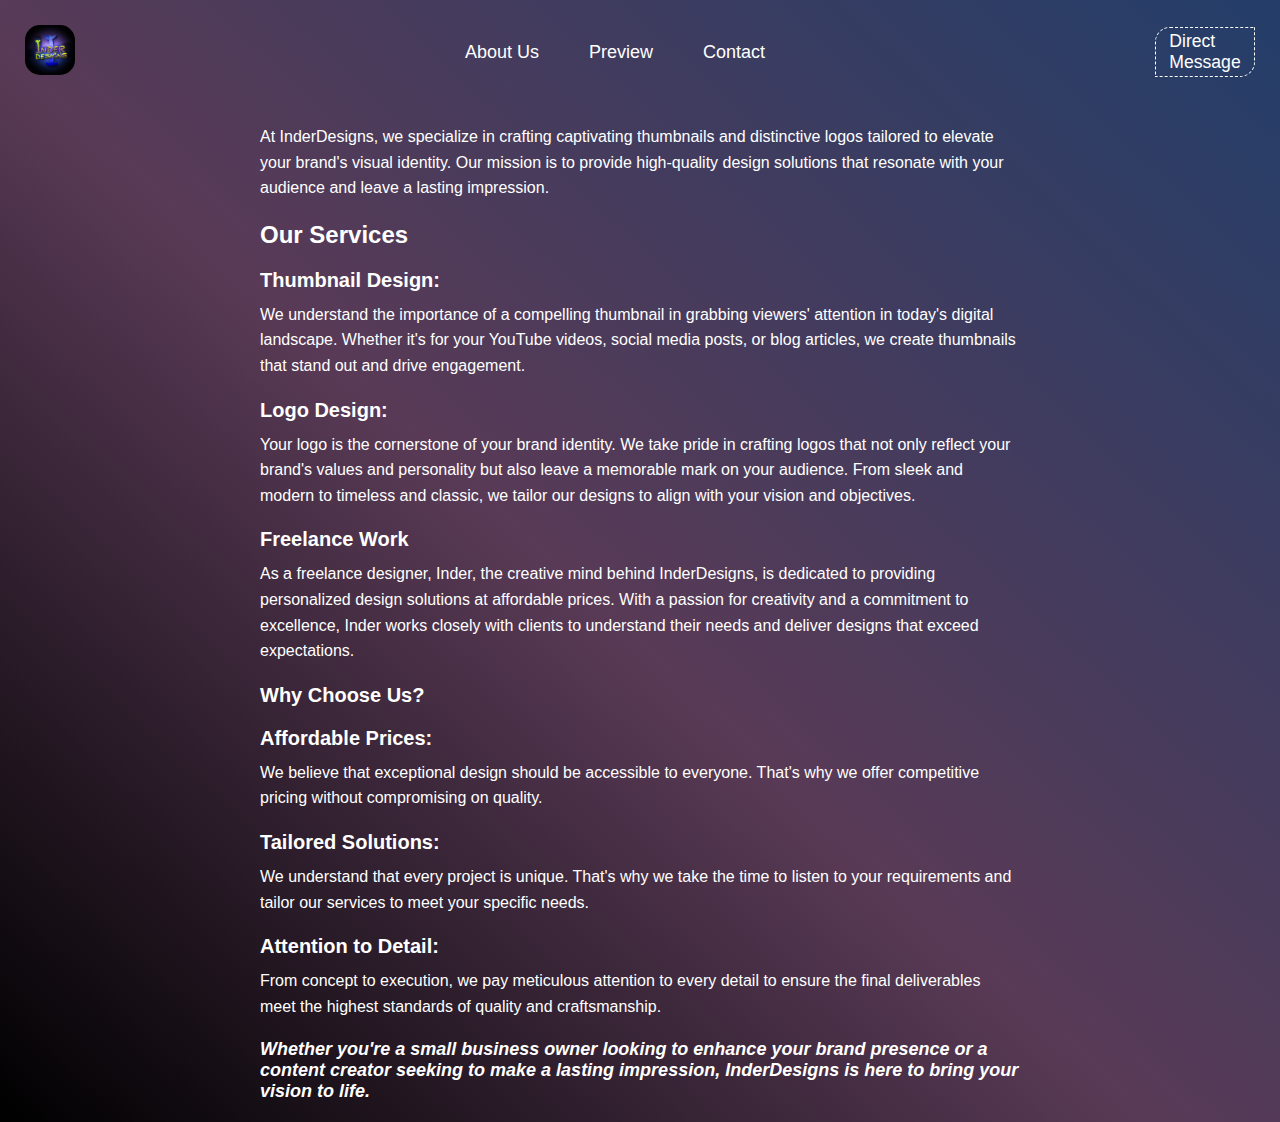
<file: about.html>
<!DOCTYPE html>
<html lang="en">
  <head>
    <meta charset="UTF-8" />
    <meta name="viewport" content="width=device-width, initial-scale=1.0" />
    <title>inderDesigns.in</title>
    <link rel="stylesheet" href="style.css" />
  </head>
  <body>
    <div class="container">
      <div class="header">
        <div class="logo">
          <img class="logopic" src="logo.jpg" alt="" width="50px" />
        </div>
        <div class="menu">
          <a href="about.html">About Us</a>
          <a href="index.html">Preview</a>
          <a href="contact.html">Contact</a>
        </div>
        <div class="social">
          <a href="https://www.instagram.com/inderdesigns.in/" target="_blank">
            Direct <br />
            Message</a
          >
        </div>
      </div>
      <div class="aboutus">
        <div class="main">
        <p>
          At InderDesigns, we specialize in crafting captivating thumbnails and
          distinctive logos tailored to elevate your brand's visual identity.
          Our mission is to provide high-quality design solutions that resonate
          with your audience and leave a lasting impression.
        </p>
        </div>

        <h1>Our Services</h1>
        <h2> Thumbnail Design:</h2>
        <p> We understand the importance of a
        compelling thumbnail in grabbing viewers' attention in today's digital
        landscape. Whether it's for your YouTube videos, social media posts, or
        blog articles, we create thumbnails that stand out and drive engagement.</p>
        <h2>Logo Design: </h2> 
        <p>Your logo is the cornerstone of your brand identity. We
        take pride in crafting logos that not only reflect your brand's values
        and personality but also leave a memorable mark on your audience. From
        sleek and modern to timeless and classic, we tailor our designs to align
        with your vision and objectives.</p>
        <h2> Freelance Work</h2>
        <p> As a freelance designer,
        Inder, the creative mind behind InderDesigns, is dedicated to providing
        personalized design solutions at affordable prices. With a passion for
        creativity and a commitment to excellence, Inder works closely with
        clients to understand their needs and deliver designs that exceed
        expectations.</p>
        <h2> Why Choose Us? </h2>
        <h2>Affordable Prices: </h2>
        <p>We believe that
        exceptional design should be accessible to everyone. That's why we offer
        competitive pricing without compromising on quality. </p>
        <h2>Tailored Solutions: </h2>
        <p>We understand that every project is unique. That's why we take the time
        to listen to your requirements and tailor our services to meet your
        specific needs. </p>
        <h2>Attention to Detail:</h2> 
        <p> From concept to execution, we pay
        meticulous attention to every detail to ensure the final deliverables
        meet the highest standards of quality and craftsmanship.</p>
        <h3> Whether you're
        a small business owner looking to enhance your brand presence or a
        content creator seeking to make a lasting impression, InderDesigns is
        here to bring your vision to life. </h3>
      </div>
    </div>
  </body>
</html>
</file>
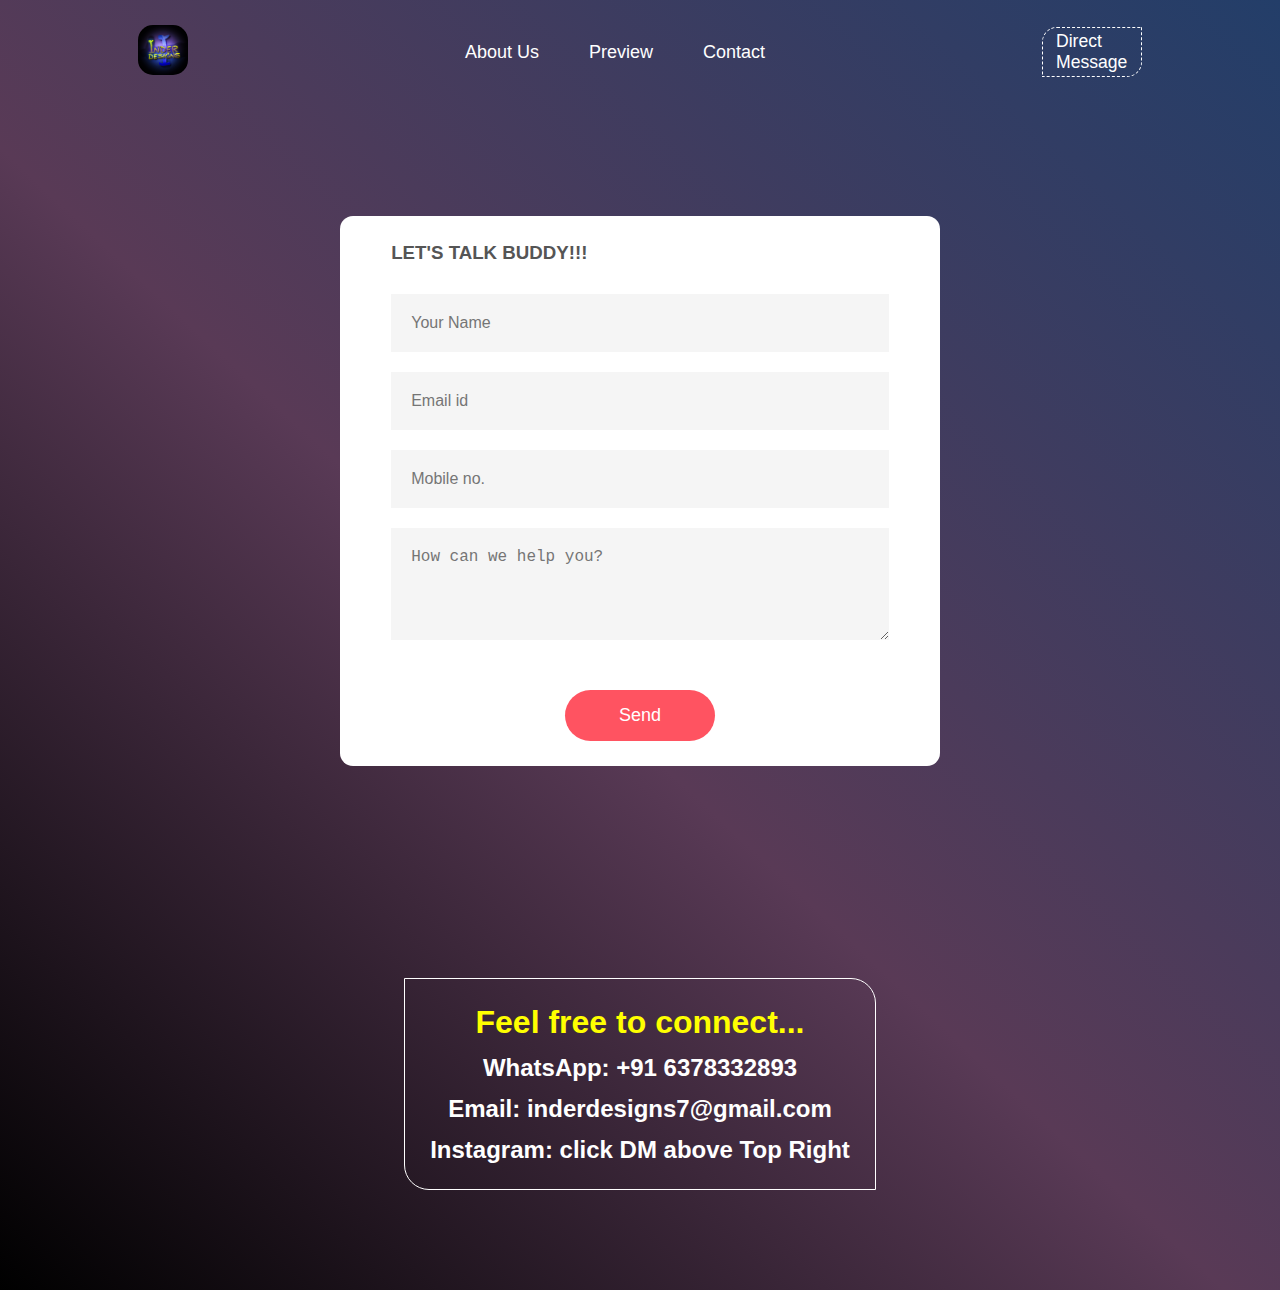
<file: contact.html>
<!DOCTYPE html>
<html lang="en">
  <head>
    <meta charset="UTF-8" />
    <meta name="viewport" content="width=device-width, initial-scale=1.0" />
    <title>Document</title>
    <link rel="stylesheet" href="styles.css" />
  </head>
  <body>
    <div class="container">
      <div class="header">
        <div class="logo">
          <img class="logopic" src="logo.jpg" alt="" width="50px" />
        </div>
        <div class="menu">
          <a href="about.html">About Us</a>
          <a href="index.html">Preview</a>
          <a href="contact.html">Contact</a>
        </div>
        <div class="social">
          <a href="https://www.instagram.com/inderdesigns.in/" target="_blank">
            Direct <br />
            Message</a
          >
        </div>
      </div>

      <div class="contact-container">
        <form name="submit-to-google-sheet">
          <h3>LET'S TALK BUDDY!!!</h3>
          <input type="text" name="Name" id="name" placeholder="Your Name" required />
          <input type="email" name="Email" id="email" placeholder="Email id" required />
          <input type="text" name="Phone" id="phone" placeholder="Mobile no." />
          <textarea
          name="Message"
            id="message"
            rows="4"
            placeholder="How can we help you?"
            required
          ></textarea>
          <h3 id="msg"></h3>
          <button type="submit">Send</button>
        </form>
      </div>
      <div class="myInfo">
        <h1>Feel free to connect...</h1>
        <h2>WhatsApp: +91 6378332893</h2>
        <h2>Email: inderdesigns7@gmail.com</h2>
        <h2>Instagram: click DM above Top Right</h2>
      </div>
    </div>
<script>
  const scriptURL = 'https://script.google.com/macros/s/AKfycbzR4iu23szpf7Btf3ettk2HB2Ea_yFxRwHJcr8Ojub1l1woSOXId8evVlfwhAIwSdw0Fg/exec'
  const form = document.forms['submit-to-google-sheet']
    const msg = document.getElementById("msg")
  form.addEventListener('submit', e => {
    e.preventDefault()
    fetch(scriptURL, { method: 'POST', body: new FormData(form)})
      .then(response => {
        msg.innerHTML = "Message sent successfully..."; 
        setTimeout(function(){
            msg.innerHTML = "";
        }, 5000)
        form.reset();
      })
      .catch(error => console.error('Error!', error.message))
  })
</script>
  </body>
</html>
</file>
<file: style.css>
@import url('https://fonts.googleapis.com/css2?family=Righteous&display=swap');
@import url('https://fonts.googleapis.com/css2?family=Lato:wght@300&display=swap');

*{
    padding: 0;
    margin: 0;
    box-sizing: border-box;
}

body{
    background-image: linear-gradient(43deg, #000000 0%, #593a56 46%, #233e69 100%);
        font-family: 'Gill Sans', 'Gill Sans MT', Calibri, 'Trebuchet MS', sans-serif;
    color: white;
    overflow-x: hidden;
}

a{
    text-decoration: none;
    color: white;
}
.container{
    width: 100%;
    display: flex;
    flex-direction: column;

}


.header{
    display: flex;
    margin: 25px;
    display: flex;
    align-items: center;
    justify-content: space-between;
}
.header a:hover{
    color: rgb(216, 189, 189);
}
.logopic{
    border-radius: 15px;
}
.menu{
    display: flex;
    align-items: center;
    gap: 50px;
    font-size: large;
}
.social{
    height: 50px;
    width: 100px;
    display: flex;
    cursor: pointer;
    justify-content: center;
    align-items: center;
    border-top-left-radius: 15px;
    border-bottom-right-radius: 15px;
    font-size: 1.1rem;
    font-family: 'Gill Sans', 'Gill Sans MT', Calibri, 'Trebuchet MS', sans-serif;
    border: 1.3px dashed white;
    color: white;
    overflow-x: hidden;
}

.center{
    width: 100%;
    display: flex;
    justify-content: center;
}
.preview{
    margin-top: 50px;
    background-color: rgba(17, 25, 40, 0.25);
    border-radius: 12px;
    /* background: linear-gradient(45deg, rgba(0,212,255,1) 0%, rgba(11,3,45,1) 100%);  */
  border: 1px solid rgba(255, 255, 255, 0.125);  
  padding: 38px;  
  filter: drop-shadow(0 30px 10px rgba(0,0,0,0.125));
  display: flex;
  flex-direction: column;
  align-items: center;
  justify-content:center;
  text-align: center;
  cursor: pointer;
  
}
.preview:hover{
  transform: rotate3d();
}
.preview h1{
    font-family: 'Righteous', sans-serif;
  color: rgba(255,255,255,0.98);
  text-transform: uppercase;
  font-size: 2.4rem;
}
.preview p{
    margin: 13px;
    color: #fff;
  font-family: 'Lato', sans-serif;
  text-align: center;
  font-size: 0.8rem;
  line-height: 150%;
  letter-spacing: 2px;
  text-transform: uppercase;
}
#preimg{
    height: 320px;
  border-radius: 12px;
  border: 1px solid rgba(255,255,255, 0.255)
}


.button-wrapper{
  margin-top: 18px;
  margin-bottom: 18px;
  display: flex;
  align-items: center;
  margin: 35px;
  justify-content: center;
}

.btn {
  border: none;
  padding: 12px 24px;
  border-radius: 24px;
  font-size: 12px;
  font-size: 0.8rem;  
  letter-spacing: 2px;  
  cursor: pointer;
}

.btn + .btn {
  margin-left: 10px;
}

.outline {
  background: transparent;
  color: rgba(0, 212, 255, 0.9);
  border: 1px solid rgba(0, 212, 255, 0.6);
  transition: all .3s ease;
  
}

.outline:hover{
  transform: scale(1.125);
  color: rgba(255, 255, 255, 0.9);
  border-color: rgba(255, 255, 255, 0.9);
  transition: all .3s ease;  
}

.fill {
  background: rgba(0, 212, 255, 0.9);
  color: rgba(255,255,255,0.95);
  filter: drop-shadow(0);
  font-weight: bold;
  transition: all .3s ease; 
}

.aboutus {
  max-width: 800px;
  margin: 0 auto;
  padding: 20px;
}

.main {
  margin-bottom: 20px;
}

p {
  font-size: 16px;
  line-height: 1.6;
}

h1 {
  font-size: 24px;
  margin-bottom: 10px;
}

h2 {
  font-size: 20px;
  margin-top: 20px;
  margin-bottom: 10px;
}

h3 {
  font-size: 18px;
  font-style: italic;
  margin-top: 20px;
  margin-bottom: 0;
}


.fill:hover{
  transform: scale(1.125);  
  border-color: rgba(255, 255, 255, 0.9);
  filter: drop-shadow(0 10px 5px rgba(0,0,0,0.125));
  transition: all .3s ease;    
}


.previewContainer{
  height: 200vh;
  width: 100%;
  justify-content: space-between;
    flex-wrap: wrap;
    row-gap: 20px;
    column-gap: 20px;
    align-items: center;
    pointer-events: auto;
    padding-bottom: 33px;
}
.thumb3{
  display: flex;
  padding: 45px;
  gap: 13px;
  justify-content: center;
}
.thumb2{
  display: flex;
  column-gap: 53px;
  justify-content: center;
}
.thumb3 img, .thumb2 img{
  border-radius: 15px;
  height: 250px;
  transition: all 0.3s ease;
}
.coverArt{
  display: flex;
  padding: 45px;
  gap: 13px;
  column-gap: 75px;
  justify-content: center;
}
.coverArt img{
  transition: all 0.3s ease;
  border-radius: 15px;
  height: 350px;
}
.coverArt img:hover{
   box-shadow: 1px 1px 8px #000000;
    background-color: #ccdee7;
    transform: translateY(7px);
}
.thumb3 img:hover, .thumb2 img:hover{
   box-shadow: 1px 1px 8px #000000;
    background-color: #ccdee7;
    transform: translateY(-4px);
}





.contact-container form{
  background: #fff;
  display: flex;
  flex-direction: column;
  padding: 2vw 4vw;
  width: 600px;
  height: 600px;
  border-radius: 13px;
}

.contact-container form h3{
  columns: #555;
  font-weight: 800;
  margin-bottom: 20px;
}



/* css for mobiles */

@media only screen and (max-width: 600px){
  
.center{
    width: 100vw;
}


.preview h1{
  font-size: 1.4rem;
}
.preview p{
  font-size: 0.7rem;
}
#preimg{
    height: 200px;
}


.previewContainer{
  height: 200vh;
  width: 100vw;
  justify-content: space-between;
    flex-wrap: wrap;
    row-gap: 20px;
    column-gap: 20px;
    align-items: center;
    pointer-events: auto;
    padding-bottom: 33px;
}
.thumb3{
  display: flex;
  flex-direction: column;
  padding: 45px;
  gap: 13px;
  justify-content: center;
}
.thumb2, .coverArt{
  display: flex;
  flex-direction: column;
  padding: 45px;
  gap: 23px;
  justify-content: center;
}
.thumb3 img, .thumb2 img{
  border-radius: 15px;
  height: 190px;
  transition: all 0.3s ease;
}
.coverArt img{
  border-radius: 15px;
  transition: all 0.3s ease;
}
.thumb3 img:hover, .thumb2 img:hover{
   box-shadow: 1px 1px 8px #000000;
    background-color: #ccdee7;
    transform: translateY(-4px);
}
.logo{
  display: none;

}
.menu{
  gap: 7px;
}
}
</file>
<file: styles.css>
@import url('https://fonts.googleapis.com/css2?family=Righteous&display=swap');
@import url('https://fonts.googleapis.com/css2?family=Lato:wght@300&display=swap');

*{
    padding: 0;
    margin: 0;
    box-sizing: border-box;
}

body{
    background-image: linear-gradient(43deg, #000000 0%, #593a56 46%, #233e69 100%);
        font-family: 'Gill Sans', 'Gill Sans MT', Calibri, 'Trebuchet MS', sans-serif;
    color: white;
    overflow-x: hidden;
}

a{
    text-decoration: none;
    color: white;
}
.container{
    width: 100vw;
    display: flex;
    justify-content: center;
    flex-direction: column;
    align-items: center;

}


.header{
    width: 100%;
    display: flex;
    margin: 25px;
    display: flex;
    align-items: center;
    justify-content: space-around;
}
.header a:hover{
    color: rgb(216, 189, 189);
}
.logopic{
    border-radius: 15px;
}
.menu{
    display: flex;
    align-items: center;
    gap: 50px;
    font-size: large;
}
.social{
    height: 50px;
    width: 100px;
    display: flex;
    cursor: pointer;
    justify-content: center;
    align-items: center;
    border-top-left-radius: 15px;
    border-bottom-right-radius: 15px;
    font-size: 1.1rem;
    font-family: 'Gill Sans', 'Gill Sans MT', Calibri, 'Trebuchet MS', sans-serif;
    border: 1.3px dashed white;
    color: white;
    overflow-x: hidden;
}

.contact-container{
    width: 100%;
    height: 86vh;
    display: flex;
    justify-content: center;
    align-items: center;
}
form{
    background: #fff;
    display: flex;
    flex-direction: column;
    padding: 2vw 4vw;
    width: 90%;
    max-width: 600px;
    border-radius: 13px;
}
form h3{
    color: #555;
    font-weight: 800;
    margin-bottom: 20px;
}

form input, form textarea{
    border: 0;
    margin: 10px 0;
    padding: 20px;
    outline: none;
    background: #f5f5f5;
    font-size: 16px;
}


form button{
    padding: 15px;
    background: #ff5361;
    color: white;
    font-size: 18px;
    border: 0;
    outline: none;
    cursor: pointer;
    width: 150px;
    margin: 20px auto 0;
    border-radius: 30px;
}

.myInfo{
    margin: 100px;
    border: 1px solid white;
    padding: 25px;
    border-bottom-left-radius: 25px;
    border-top-right-radius: 25px;
    display: flex;
    flex-direction: column;
    align-items: center;
    gap: 13px;
    font-family: Verdana, Geneva, Tahoma, sans-serif;
}
.myInfo h1{
    color: yellow;
}

@media only screen and (max-width: 600px){
    body{
        padding: 0;
        margin: 0;
        box-sizing: border-box;
    }
    .logo{
  display: none;

}
.menu{
  gap: 7px;
}
.contact-container{
    overflow: hidden;
    width: 400px;
    height: 550px;
    display: flex;
}
form{
    padding: 2vw 4vw;
    width: 95%;
    max-width: 600px;
}
.myInfo{
    margin: 100px;
    border: 1px solid white;
    padding: 25px;
    border-bottom-left-radius: 25px;
    border-top-right-radius: 25px;
    display: flex;
    flex-direction: column;
    align-items: center;
    gap: 13px;
    font-family: Verdana, Geneva, Tahoma, sans-serif;
}
.myInfo h1{
    color: yellow;
    font-size: 25px;
}
.myInfo h2{
    font-size: 16px;
}

}
</file>
